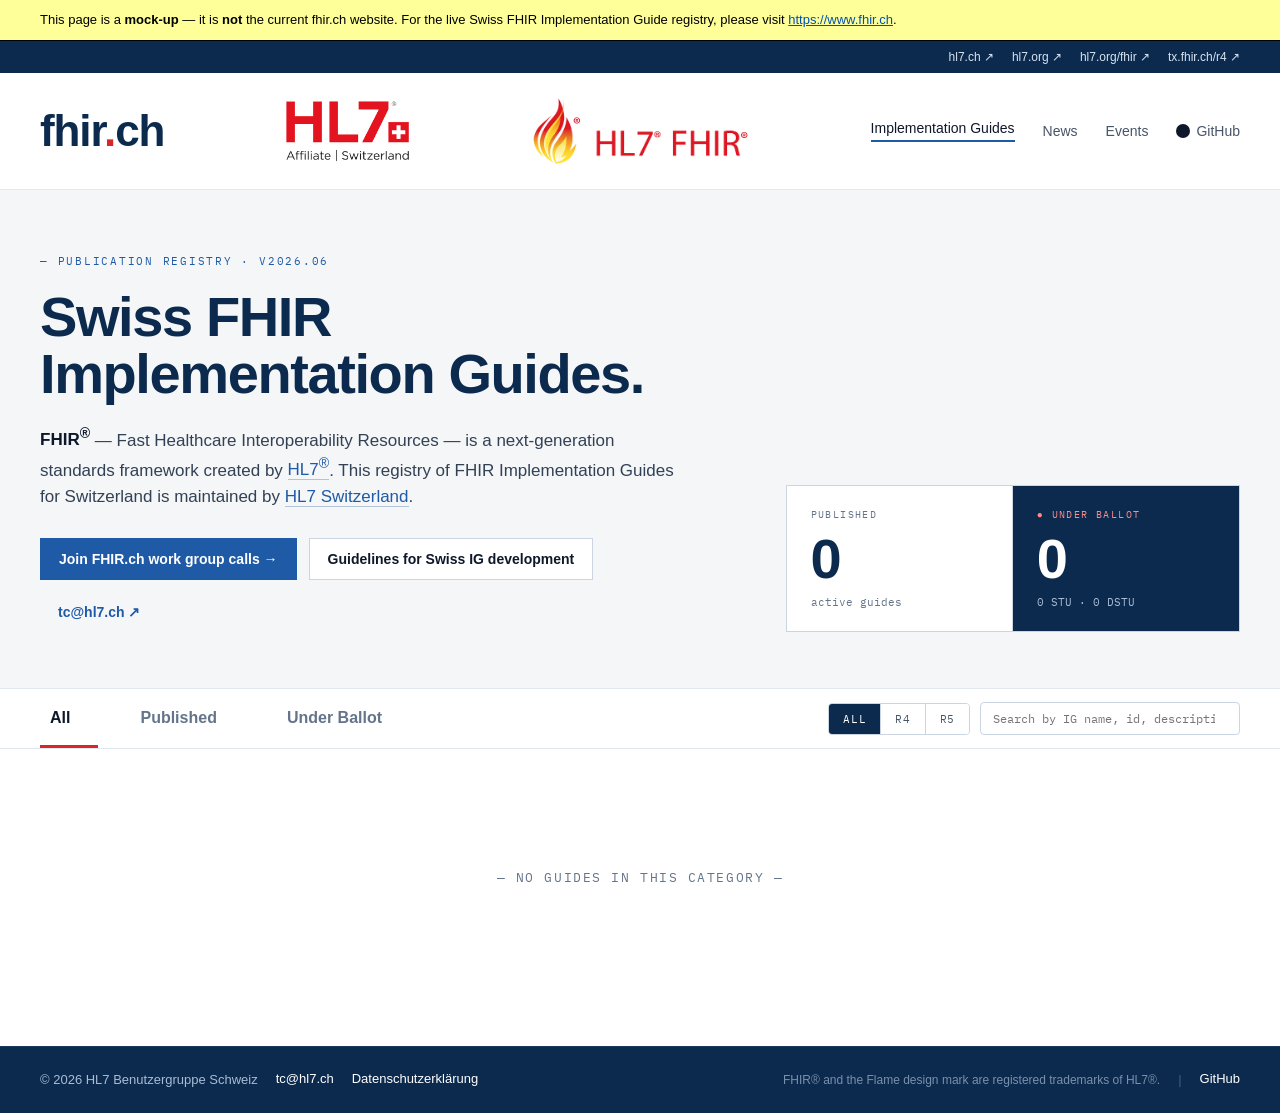
<file: index.html>
<!DOCTYPE html>
<html lang="en">
<head>
  <meta charset="utf-8">
  <meta name="viewport" content="width=device-width, initial-scale=1">
  <title>fhir.ch — Swiss FHIR Implementation Guide Registry</title>
  <meta name="description" content="Registry of FHIR Implementation Guides for Switzerland, maintained by HL7 Switzerland.">

  <link rel="preconnect" href="https://fonts.googleapis.com">
  <link rel="preconnect" href="https://fonts.gstatic.com" crossorigin>
  <link href="https://fonts.googleapis.com/css2?family=IBM+Plex+Mono:wght@400;500;600;700&display=swap" rel="stylesheet">

  <link rel="stylesheet" href="./css/site.css">

  <script src="./js/load-data.js" defer></script>
  <script src="./js/app.js" defer></script>
</head>
<body>

  <!-- ─── Mock-up notice (FHIR IG style yellow band) ────────────── -->
  <div class="mockup-banner">
    <div class="container">
      This page is a <strong>mock-up</strong> &mdash; it is <strong>not</strong> the current fhir.ch website.
      For the live Swiss FHIR Implementation Guide registry, please visit
      <a href="https://www.fhir.ch">https://www.fhir.ch</a>.
    </div>
  </div>

  <!-- ─── Top utility bar ───────────────────────────────────────── -->
  <div class="utility-bar">
    <div class="container">
      <div class="links">
        <a href="https://www.hl7.ch/">hl7.ch ↗</a>
        <a href="https://www.hl7.org/">hl7.org ↗</a>
        <a href="https://www.hl7.org/fhir/">hl7.org/fhir ↗</a>
        <a href="https://tx.fhir.ch/r4/">tx.fhir.ch/r4 ↗</a>
      </div>
    </div>
  </div>

  <!-- ─── Main header ───────────────────────────────────────────── -->
  <header class="main-header">
    <div class="container">
      <!-- fhir.ch wordmark (plain text — no flag, no subtitle) -->
      <span class="brand-text">fhir<span class="dot">.</span>ch</span>

      <!-- HL7 Affiliate Switzerland logo (image asset) -->
      <span class="affiliate-logo">
        <img src="./assets/hl7-affiliate.png" alt="HL7® Affiliate | Switzerland">
      </span>

      <!-- HL7 FHIR logo (image asset) -->
      <span class="fhir-logo">
        <img src="./assets/hl7-fhir.png" alt="HL7® FHIR®">
      </span>

      <!-- Nav -->
      <nav class="main-nav">
        <a href="#publications" class="active">Implementation Guides</a>
        <a href="https://www.hl7.ch/de/news">News</a>
        <a href="https://www.hl7.ch/de/veranstaltungen">Events</a>
        <a href="https://github.com/hl7ch">
          <span class="gh-dot"></span> GitHub
        </a>
      </nav>
    </div>
  </header>

  <!-- ─── Hero ──────────────────────────────────────────────────── -->
  <section class="hero">
    <div class="container">
      <div>
        <div class="hero-eyebrow">— Publication Registry · v2026.06</div>
        <h1 class="hero-title">Swiss FHIR Implementation Guides.</h1>
        <p class="hero-intro">
          <strong>FHIR<sup>®</sup></strong> — Fast Healthcare Interoperability Resources — is a next-generation standards framework created by <a href="https://www.hl7.org/">HL7<sup>®</sup></a>. This registry of FHIR Implementation Guides for Switzerland is maintained by <a href="https://www.hl7.ch/">HL7 Switzerland</a>.
        </p>
        <div class="hero-cta">
          <a id="hero-vote-btn" class="btn primary" target="_blank" rel="noopener" hidden></a>
          <a id="hero-join-btn" class="btn primary" href="https://github.com/hl7ch/ch-core/wiki">Join FHIR.ch work group calls →</a>
          <a class="btn outline" href="https://github.com/hl7ch/ch-core/wiki/Guidelines-for-Swiss-IG-Development">Guidelines for Swiss IG development</a>
          <a class="btn ghost"   href="mailto:tc@hl7.ch">tc@hl7.ch ↗</a>
        </div>
      </div>

      <!-- Stats -->
      <div class="stats">
        <div class="card published">
          <div class="label">Published</div>
          <div class="number" id="hero-published">0</div>
          <div class="footnote">active guides</div>
        </div>
        <div class="card ballot">
          <div class="label">● Under Ballot</div>
          <div class="number" id="hero-ballot">0</div>
          <div class="footnote">
            <span id="hero-stu">0</span> STU · <span id="hero-dstu">0</span> DSTU
          </div>
        </div>
      </div>
    </div>
  </section>

  <!-- ─── Sticky tab bar ────────────────────────────────────────── -->
  <section id="publications" class="tab-bar">
    <div class="container">
      <div class="tabs">
        <button id="tab-all" class="tab active" data-action="view-all">
          <span class="label">All</span>
        </button>
        <button id="tab-published" class="tab" data-action="view-published">
          <span class="label">Published</span>
        </button>
        <button id="tab-ballot" class="tab" data-action="view-ballot">
          <span class="label">Under Ballot</span>
        </button>
      </div>

      <div class="tab-bar-right">
        <div class="fhir-pills">
          <button id="fhir-all" class="fhir-pill active" data-action="fhir-all">ALL</button>
          <button id="fhir-r4"  class="fhir-pill"        data-action="fhir-r4">R4</button>
          <button id="fhir-r5"  class="fhir-pill"        data-action="fhir-r5">R5</button>
        </div>
        <form class="search-form" onsubmit="event.preventDefault()">
          <input id="search-input" class="search-input" type="search" placeholder="Search by IG name, id, description…">
        </form>
      </div>
    </div>
  </section>

  <!-- ─── Ballot sub-tabs (hidden until Ballot view) ────────────── -->
  <section id="subtabs" class="subtabs" style="display: none;">
    <div class="container">
      <div style="display: flex; align-items: center; gap: 8px;">
        <span class="label">Ballot type</span>
        <button id="subtab-all"  class="subtab active" data-action="kind-all">
          <span class="label-text">All Ballot</span>
          <span class="count" id="subtab-all-count">(0)</span>
        </button>
        <button id="subtab-stu"  class="subtab"        data-action="kind-stu">
          <span class="label-text">STU Ballot</span>
          <span class="count" id="subtab-stu-count">(0)</span>
        </button>
        <button id="subtab-dstu" class="subtab"        data-action="kind-dstu">
          <span class="label-text">DSTU Ballot</span>
          <span class="count" id="subtab-dstu-count">(0)</span>
        </button>
      </div>
      <div class="review-note">
        <span class="dot">●</span> Open for review · Comments via
        <a href="https://github.com/hl7ch" target="_blank" rel="noopener">GitHub</a>
      </div>
    </div>
  </section>

  <!-- ─── Registry list (rendered by app.js) ────────────────────── -->
  <section class="registry">
    <div class="container">
      <div id="registry-root"></div>
    </div>
  </section>

  <!-- ─── Footer ────────────────────────────────────────────────── -->
  <footer class="site-footer">
    <div class="container">
      <div class="footer-row">
        <div class="left">
          <span>© 2026 HL7 Benutzergruppe Schweiz</span>
          <a href="mailto:tc@hl7.ch">tc@hl7.ch</a>
          <a href="https://www.hl7.ch/de/datenschutzerklärung">Datenschutzerklärung</a>
        </div>
        <div class="right">
          <span class="legal">FHIR® and the Flame design mark are registered trademarks of HL7®.</span>
          <span class="sep">|</span>
          <a href="https://github.com/hl7ch">GitHub</a>
        </div>
      </div>
    </div>
  </footer>

</body>
</html>
</file>
<file: css/site.css>
/* ─── Reset + base ─────────────────────────────────────────────── */
* { margin: 0; padding: 0; box-sizing: border-box; }
html, body { background: #ffffff; }
body {
  font-family: 'Helvetica Neue', Helvetica, Arial, sans-serif;
  color: #0f172a;
  min-height: 100vh;
}
a { color: inherit; }
button { font-family: inherit; }

.container {
  max-width: 1280px;
  margin: 0 auto;
  padding: 0 40px;
}

/* ─── Mock-up notice band (FHIR IG style) ──────────────────────── */
.mockup-banner {
  background: #ffff99;
  border-bottom: 1px solid #000;
  color: #000;
  font-size: 13px;
  line-height: 1.5;
}
.mockup-banner .container {
  padding-top: 10px;
  padding-bottom: 10px;
}
.mockup-banner a { color: #0050B2; text-decoration: underline; }
.mockup-banner strong { font-weight: 700; }

/* ─── Utility bar (top dark navy strip) ────────────────────────── */
.utility-bar {
  background: #0c2a4d;
  color: #d8e3f1;
  font-size: 12px;
}
.utility-bar .container {
  padding-top: 9px;
  padding-bottom: 9px;
  display: flex;
  justify-content: flex-end;
  align-items: center;
}
.utility-bar .meta {
  display: flex;
  gap: 22px;
  align-items: center;
  font-family: 'IBM Plex Mono', monospace;
}
.utility-bar .links {
  display: flex;
  gap: 18px;
  align-items: center;
}
.utility-bar a { color: #d8e3f1; text-decoration: none; }
.utility-bar .sep { opacity: 0.4; }
.utility-bar .lang {
  display: flex;
  gap: 8px;
  font-family: 'IBM Plex Mono', monospace;
}
.utility-bar .lang .active { color: #fff; font-weight: 600; }
.utility-bar .lang .dim { opacity: 0.5; }

/* ─── Main header (fhir.ch image | HL7 FHIR image | nav) ──────── */
.main-header {
  background: #ffffff;
  border-bottom: 1px solid #e2e8f0;
}
.main-header .container {
  padding-top: 22px;
  padding-bottom: 22px;
  display: flex;
  align-items: center;
  justify-content: space-between;
  gap: 28px;
  flex-wrap: wrap;
}

/* HL7 Affiliate Switzerland logo (image asset) */
.affiliate-logo {
  display: inline-block;
  text-decoration: none;
  line-height: 0;
}
.affiliate-logo img {
  display: block;
  height: 64px;
  width: auto;
}

/* fhir.ch wordmark (text — no flag, no subtitle) */
.brand-text {
  font-size: 44px;
  font-weight: 800;
  letter-spacing: -0.025em;
  line-height: 1;
  color: #0c2a4d;
  text-decoration: none;
}
.brand-text .dot { color: #d62828; }

/* HL7 FHIR logo (image asset) */
.fhir-logo {
  display: inline-block;
  text-decoration: none;
  line-height: 0;
}
.fhir-logo img {
  display: block;
  height: 72px;
  width: auto;
}

/* Far right: nav */
.main-nav {
  display: flex;
  align-items: center;
  gap: 28px;
  font-size: 14px;
  font-weight: 500;
}
.main-nav a {
  text-decoration: none;
  color: #475569;
  display: inline-flex;
  align-items: center;
  gap: 6px;
}
.main-nav a.active {
  color: #0f172a;
  border-bottom: 2px solid #1f5aa6;
  padding-bottom: 4px;
}
.main-nav .gh-dot {
  display: inline-block;
  width: 14px;
  height: 14px;
  background: #0f172a;
  border-radius: 50%;
}

/* ─── Hero ─────────────────────────────────────────────────────── */
.hero {
  background: #f4f6f8;
  border-bottom: 1px solid #e2e8f0;
}
.hero .container {
  padding-top: 64px;
  padding-bottom: 56px;
  display: grid;
  grid-template-columns: 1.5fr 1fr;
  gap: 64px;
  align-items: end;
}
.hero-eyebrow {
  font-family: 'IBM Plex Mono', monospace;
  font-size: 11px;
  letter-spacing: 0.16em;
  color: #1f5aa6;
  text-transform: uppercase;
  margin-bottom: 20px;
}
.hero-title {
  font-size: 56px;
  line-height: 1.02;
  font-weight: 700;
  margin: 0 0 22px;
  letter-spacing: -0.025em;
  text-wrap: balance;
  color: #0c2a4d;
}
.hero-intro {
  font-size: 17px;
  line-height: 1.55;
  max-width: 640px;
  color: #334155;
  margin: 0 0 28px;
}
.hero-intro strong { font-weight: 600; color: #0f172a; }
.hero-intro a {
  color: #1f5aa6;
  text-decoration: none;
  border-bottom: 1px solid #b4c4d8;
}
.hero-cta {
  display: flex;
  gap: 12px;
  flex-wrap: wrap;
}
.btn {
  display: inline-flex;
  align-items: center;
  gap: 8px;
  padding: 12px 18px;
  text-decoration: none;
  font-size: 14px;
  font-weight: 600;
  cursor: pointer;
}
.btn[hidden] { display: none; }
.btn.primary { background: #1f5aa6; color: #fff; border: 1px solid #1f5aa6; }
.btn.outline { background: #fff; color: #0f172a; border: 1px solid #cbd5e1; }
.btn.ghost   { background: transparent; color: #1f5aa6; border: none; }

/* Stats cards */
.stats {
  display: grid;
  grid-template-columns: 1fr 1fr;
  gap: 0;
  border: 1px solid #cbd5e1;
  background: #fff;
}
.stats .card {
  padding: 22px 24px;
}
.stats .card.published { border-right: 1px solid #cbd5e1; }
.stats .card.ballot    { background: #0c2a4d; color: #fff; }
.stats .label {
  font-family: 'IBM Plex Mono', monospace;
  font-size: 10px;
  letter-spacing: 0.14em;
  color: #64748b;
  text-transform: uppercase;
  margin-bottom: 10px;
}
.stats .card.ballot .label { color: #ff8b8b; }
.stats .number {
  font-size: 56px;
  font-weight: 700;
  letter-spacing: -0.04em;
  line-height: 1;
  color: #0c2a4d;
}
.stats .card.ballot .number { color: #fff; }
.stats .footnote {
  font-family: 'IBM Plex Mono', monospace;
  font-size: 11px;
  color: #64748b;
  margin-top: 8px;
}
.stats .card.ballot .footnote { color: #a8bcd6; }

/* ─── Sticky tab bar ───────────────────────────────────────────── */
.tab-bar {
  background: #ffffff;
  border-bottom: 1px solid #e2e8f0;
  position: sticky;
  top: 0;
  z-index: 20;
}
.tab-bar .container {
  display: flex;
  justify-content: space-between;
  align-items: stretch;
  gap: 16px;
  flex-wrap: wrap;
}
.tabs { display: flex; }
.tab {
  padding: 20px 28px 18px 0;
  margin-right: 32px;
  background: transparent;
  border: none;
  border-bottom: 3px solid transparent;
  cursor: pointer;
  display: inline-flex;
  align-items: baseline;
  font-family: 'Helvetica Neue', Helvetica, Arial, sans-serif;
  color: #64748b;
}
.tab .idx {
  font-family: 'IBM Plex Mono', monospace;
  font-size: 10px;
  letter-spacing: 0.14em;
  opacity: 0.6;
}
.tab .label {
  font-size: 16px;
  font-weight: 600;
  margin-left: 10px;
}
.tab .count {
  font-family: 'IBM Plex Mono', monospace;
  font-size: 12px;
  margin-left: 8px;
  opacity: 0.6;
}
.tab.active {
  color: #0f172a;
  border-bottom-color: #d62828;
}

/* Right cluster: FHIR pills + search */
.tab-bar-right {
  display: flex;
  align-items: center;
  gap: 10px;
  padding: 12px 0;
}

/* FHIR pill button group */
.fhir-pills {
  display: inline-flex;
  border: 1px solid #cbd5e1;
  border-radius: 4px;
  overflow: hidden;
  font-family: 'IBM Plex Mono', monospace;
  font-size: 11px;
  letter-spacing: 0.06em;
}
.fhir-pill {
  border: none;
  padding: 8px 14px;
  cursor: pointer;
  background: #fff;
  color: #475569;
  font-family: inherit;
  font-size: inherit;
  letter-spacing: inherit;
  border-right: 1px solid #cbd5e1;
}
.fhir-pill:last-child { border-right: none; }
.fhir-pill.active { background: #0c2a4d; color: #fff; }

/* Search input */
.search-form {
  display: flex;
  align-items: center;
}
.search-input {
  font-family: 'IBM Plex Mono', monospace;
  font-size: 12px;
  padding: 8px 12px;
  border: 1px solid #cbd5e1;
  border-radius: 4px;
  min-width: 260px;
  background: #fff;
  color: #0f172a;
}

/* ─── Ballot sub-tabs (dark navy bar) ──────────────────────────── */
.subtabs {
  background: #0c2a4d;
  color: #fff;
  border-bottom: 1px solid #0c2a4d;
}
.subtabs .container {
  padding-top: 16px;
  padding-bottom: 16px;
  display: flex;
  align-items: center;
  justify-content: space-between;
}
.subtabs .label {
  font-family: 'IBM Plex Mono', monospace;
  font-size: 11px;
  letter-spacing: 0.14em;
  color: #a8bcd6;
  text-transform: uppercase;
  margin-right: 14px;
}
.subtab {
  padding: 7px 13px;
  background: transparent;
  border: 1px solid #2a4d75;
  color: #d8e3f1;
  cursor: pointer;
  font-family: 'Helvetica Neue', sans-serif;
  font-weight: 500;
  margin-right: 6px;
}
.subtab .label-text { font-size: 13px; }
.subtab .count {
  opacity: 0.6;
  margin-left: 8px;
  font-family: 'IBM Plex Mono', monospace;
  font-size: 11px;
}
.subtab.active {
  background: #fff;
  color: #0c2a4d;
  border-color: #fff;
}
.subtabs .review-note {
  font-family: 'IBM Plex Mono', monospace;
  font-size: 11px;
  color: #a8bcd6;
}
.subtabs .review-note .dot { color: #ff8b8b; }
.subtabs .review-note a { color: #fff; text-decoration: underline; }

/* ─── Registry list ─────────────────────────────────────────────── */
.registry {
  background: #ffffff;
  padding: 40px 0 80px;
}
.org-group { margin-bottom: 48px; }
.org-header {
  display: flex;
  align-items: baseline;
  justify-content: space-between;
  padding-bottom: 14px;
  border-bottom: 2px solid #0c2a4d;
}
.org-header .left {
  display: flex;
  align-items: baseline;
  gap: 18px;
}
.org-header .by {
  font-family: 'IBM Plex Mono', monospace;
  font-size: 12px;
  letter-spacing: 0.14em;
  color: #1f5aa6;
  text-transform: uppercase;
}
.org-header h2 {
  font-size: 26px;
  font-weight: 700;
  letter-spacing: -0.02em;
  margin: 0;
  color: #0c2a4d;
}
.org-header .id {
  font-family: 'IBM Plex Mono', monospace;
  font-size: 12px;
  color: #64748b;
}
.org-header .count {
  font-family: 'IBM Plex Mono', monospace;
  font-size: 12px;
  color: #64748b;
}

/* IG cards — one per IG, with one .version-row per version */
.ig-card {
  display: flex;
  flex-direction: column;
  gap: 12px;
  padding: 22px 0;
  border-bottom: 1px solid #e2e8f0;
}
.ig-card:hover { background: #fbfcfd; }
.ig-card .title-row {
  display: flex;
  align-items: baseline;
  gap: 12px;
  margin-bottom: 6px;
  flex-wrap: wrap;
}
.ig-card .title {
  font-size: 20px;
  font-weight: 700;
  letter-spacing: -0.01em;
  color: #0c2a4d;
}
.ig-card .pkg-id {
  font-family: 'IBM Plex Mono', monospace;
  font-size: 12px;
  color: #64748b;
}
.ig-card .description {
  font-size: 14px;
  color: #334155;
  line-height: 1.45;
  max-width: 720px;
  margin-bottom: 10px;
}
.ig-card .meta {
  display: flex;
  gap: 14px;
  font-family: 'IBM Plex Mono', monospace;
  font-size: 11px;
  color: #64748b;
  letter-spacing: 0.04em;
  flex-wrap: wrap;
}
.ig-card .meta .key { color: #94a3b8; }
.ig-card .meta .val { color: #0f172a; font-weight: 600; }
.ig-card .meta .sep { color: #cbd5e1; }

/* Version sub-rows */
.versions {
  display: flex;
  flex-direction: column;
  gap: 6px;
}
.version-row {
  display: flex;
  align-items: center;
  gap: 14px;
  padding: 8px 12px;
  background: #f8fafc;
  border-left: 3px solid #cbd5e1;
  font-family: 'IBM Plex Mono', monospace;
  font-size: 12px;
  color: #334155;
  flex-wrap: wrap;
}
.version-row .vno   { color: #0c2a4d; font-weight: 600; min-width: 110px; }
.version-row .fhir  { color: #475569; min-width: 64px; }
.version-row .date  { color: #64748b; min-width: 110px; }
.version-row .version-chip { margin-left: auto; }
.version-row.published    { border-left-color: #1f6b3a; }
.version-row.under-ballot { border-left-color: #d62828; }

/* Shared chips (CI / HISTORY / GITHUB / WIKI / JIRA) at the card footer */
.shared-chips {
  display: flex;
  flex-wrap: wrap;
  gap: 6px;
  padding-top: 2px;
}

/* Badges */
.badge {
  display: inline-flex;
  align-items: center;
  padding: 2px 8px;
  font-family: 'IBM Plex Mono', monospace;
  font-size: 10px;
  font-weight: 600;
  letter-spacing: 0.1em;
  border: 1px solid transparent;
}
.badge.published  { background: #eaf3ec; color: #1f6b3a; border-color: #bedcc6; }
.badge.stu        { background: #d62828; color: #fff;    border-color: #d62828; }
.badge.dstu       { background: #a51a1a; color: #fff;    border-color: #a51a1a; }

/* Link chips */
.chip {
  display: inline-flex;
  align-items: center;
  gap: 6px;
  padding: 5px 9px;
  font-family: 'IBM Plex Mono', monospace;
  font-size: 11px;
  text-decoration: none;
  border: 1px solid transparent;
  letter-spacing: 0.02em;
}
.chip .icon { font-size: 11px; }
.chip.primary   { background: #1f5aa6; color: #fff;    border-color: #1f5aa6; }
.chip.secondary { background: #fff;    color: #0c2a4d; border-color: #cbd5e1; }
.chip.ghost     { background: #f4f6f8; color: #475569; border-color: #e2e8f0; }
.chip.danger    { background: #d62828; color: #fff;    border-color: #d62828; }

/* Empty state */
.empty-state {
  padding: 80px 0;
  text-align: center;
  color: #64748b;
  font-family: 'IBM Plex Mono', monospace;
  font-size: 13px;
  letter-spacing: 0.12em;
  text-transform: uppercase;
}

/* ─── Footer (minimal) ──────────────────────────────────────────── */
.site-footer {
  background: #0c2a4d;
  color: #d8e3f1;
  border-top: 1px solid #1a3a5e;
}
.site-footer .container {
  padding-top: 22px;
  padding-bottom: 22px;
}
.footer-row {
  display: flex;
  justify-content: space-between;
  align-items: center;
  gap: 32px;
  flex-wrap: wrap;
  font-family: 'Helvetica Neue', Helvetica, Arial, sans-serif;
  font-size: 13px;
  line-height: 1.5;
  color: #a8bcd6;
}
.footer-row a {
  color: #ffffff;
  text-decoration: none;
  border-bottom: 1px solid transparent;
  padding-bottom: 1px;
  transition: border-color 120ms ease;
}
.footer-row a:hover { border-bottom-color: #ff8b8b; }
.footer-row .left,
.footer-row .right {
  display: flex;
  gap: 18px;
  align-items: center;
  flex-wrap: wrap;
}
.footer-row .sep   { opacity: 0.35; }
.footer-row .legal { opacity: 0.7; font-size: 12px; }

/* ─── Responsive (basic) ───────────────────────────────────────── */
@media (max-width: 980px) {
  .hero .container { grid-template-columns: 1fr; }
  .footer-grid { grid-template-columns: 1fr 1fr; }
}
</file>
